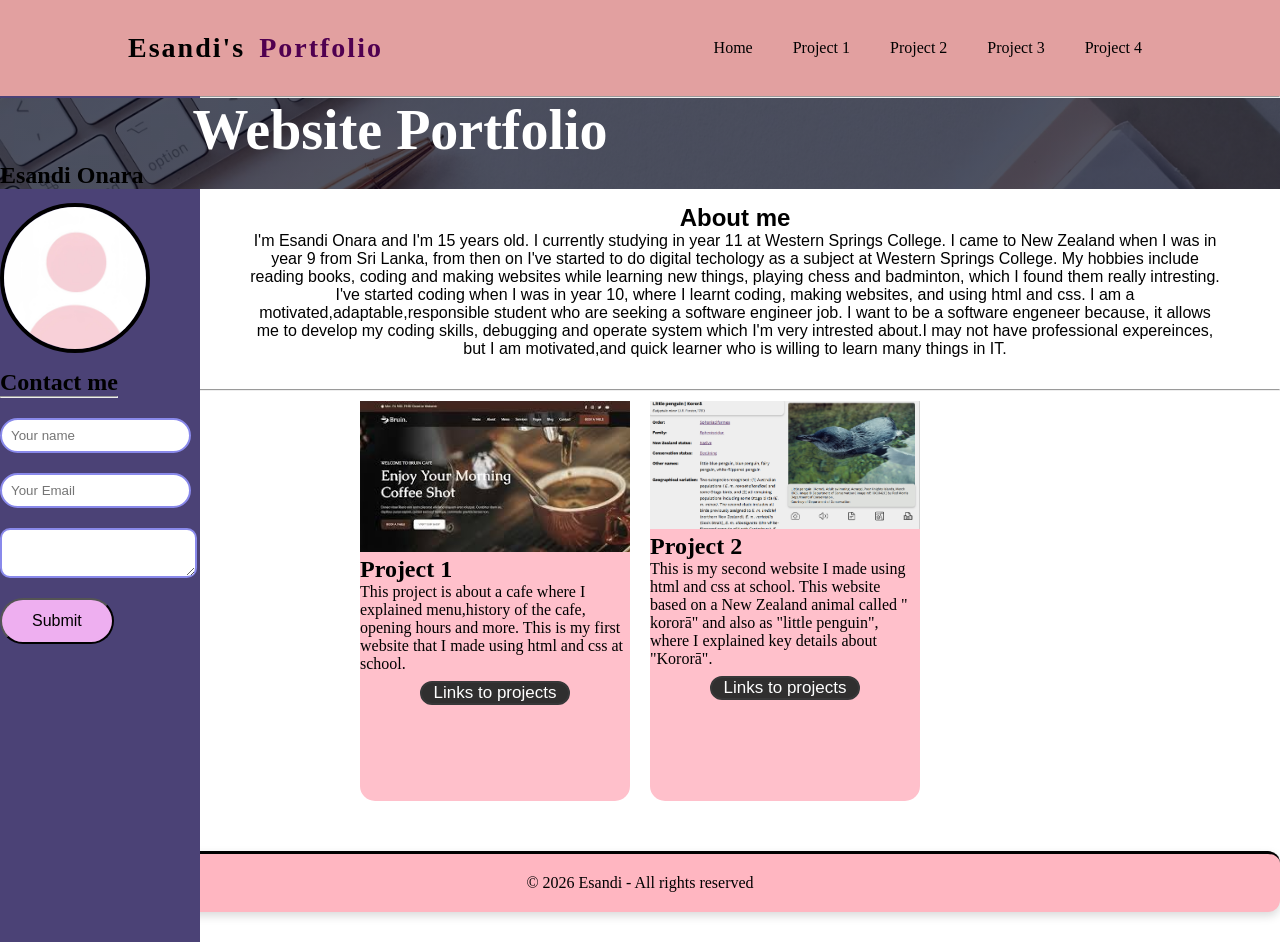
<file: index.html>
<!DOCTYPE html>
<html lang="en">
<head>
    <meta charset="UTF-8">
    <meta name="viewport" content="width=device-width, initial-scale=1.0">
    <title>Document</title>
     <link rel="stylesheet" href="style.css">
</head>
<body>
      <header>
        <h1 class="logo"> Esandi's<span class="gap">Portfolio</span></h1>
        <nav class="navbar">
            <ul>
    <li><a href="index.html">Home</a></li>
    <li><a href="Project1.html">Project 1</a></li>
    <li><a href="Project2.html">Project 2</a></li>
    <li><a href="Project3.html">Project 3</a></li>
    <li><a href="Project4.html">Project 4</a></li>
 </ul>
 </nav>
 
</header>
     <div class="container">
    <aside class="sidebar">
        <h2> Sidebar</h2> 
         <img src="images/profile.jpg" alt="profile photo" style="width:150px; height:150px; border:4px solid black; border-radius:50%; float:left; display:bloack; margin-top: 50px;">
         <br> <br> <br> <br> <br> <br> <br> <br> <br> <br> <br> <br>
         <div class="contact-container">
            <form action="https://formspree.io/f/xjgenorv" method="post" class="contact-left">
            <div class="contatct-left-title">
                <h2> Contact me</h2>
                <hr>
            </div>
            <input type="text" name="name" placeholder="Your name" class="contact-inputs"required>
            <input type="email" name="email" placeholder="Your Email" class="contact-inputs"required>
            <textarea name="message" placeholder="Your message" class="contact-inputs" required> </textarea>
            <button type="submit">Submit </button>
            </form>
            <div class="contatc-right">
         </div>
         </div>
    </aside> 
    <hr>
        <section class="home" id="home">
   <div class="introduction">
        <h1> Website Portfolio</h1>
       <h2> Esandi Onara</h2>
       </div>
      </section>
    
        <article>
            <h1> About me </h1>
            <p> I'm Esandi Onara and I'm 15 years old. I currently studying in year 11 at Western Springs College. I came to New Zealand when I was in year 9 from Sri Lanka, from then on I've started to do digital techology as a subject at Western Springs College. My hobbies include reading books, coding and making websites while learning new things, playing chess and badminton, which I found them really intresting. I've started coding when I was in year 10, where I learnt coding, making websites, and using html and css. I am a motivated,adaptable,responsible student who are seeking a software engineer job. I want to be a software engeneer because, it allows me to develop my coding skills, debugging and operate system which I'm very intrested about.I may not have professional expereinces, but I am motivated,and quick learner who is willing to learn many things in IT.</p>
        </article>

       <br>
      <hr>
    <footer class="image-container">
      <div class="cards">
         <div class="card-img">
         <img src="images/coffee image.jpg" alt="photo"/>
         </div>
         <h2> Project 1</h2>
        <p> This project is about a cafe where I explained menu,history of the cafe, opening hours and more. This is my first website that I made using html and css at school.</p>
        <div class="cards-footer">
            <a href="Project1.html">
            <button>Links to projects</button>
            </a>
         </div>
 </div>

       <div class="cards">
         <div class="card-img ">
            <img src="images/website2.png" alt="website2-photo"/>
         </div>
         <h2> Project 2</h2>
        <p> This is my second website I made using html and css at school. This website based on a New Zealand animal called " kororā" and also as "little penguin", where I explained key details about "Kororā". </p>
        <div class="cards-footer">
            <a href="Project2.html">
            <button>Links to projects</button>
            </a>
        </div>
 </div>
 <section class="education-sectiion">

   
            
        </footer>
         <footer class="main-footer">
           <p> © 2026 Esandi - All rights reserved</p>
        </footer>
  
    <meta name="viewport" content="width=device-width, initial-scale=1.0">
    


 
</body>
</html>
</file>
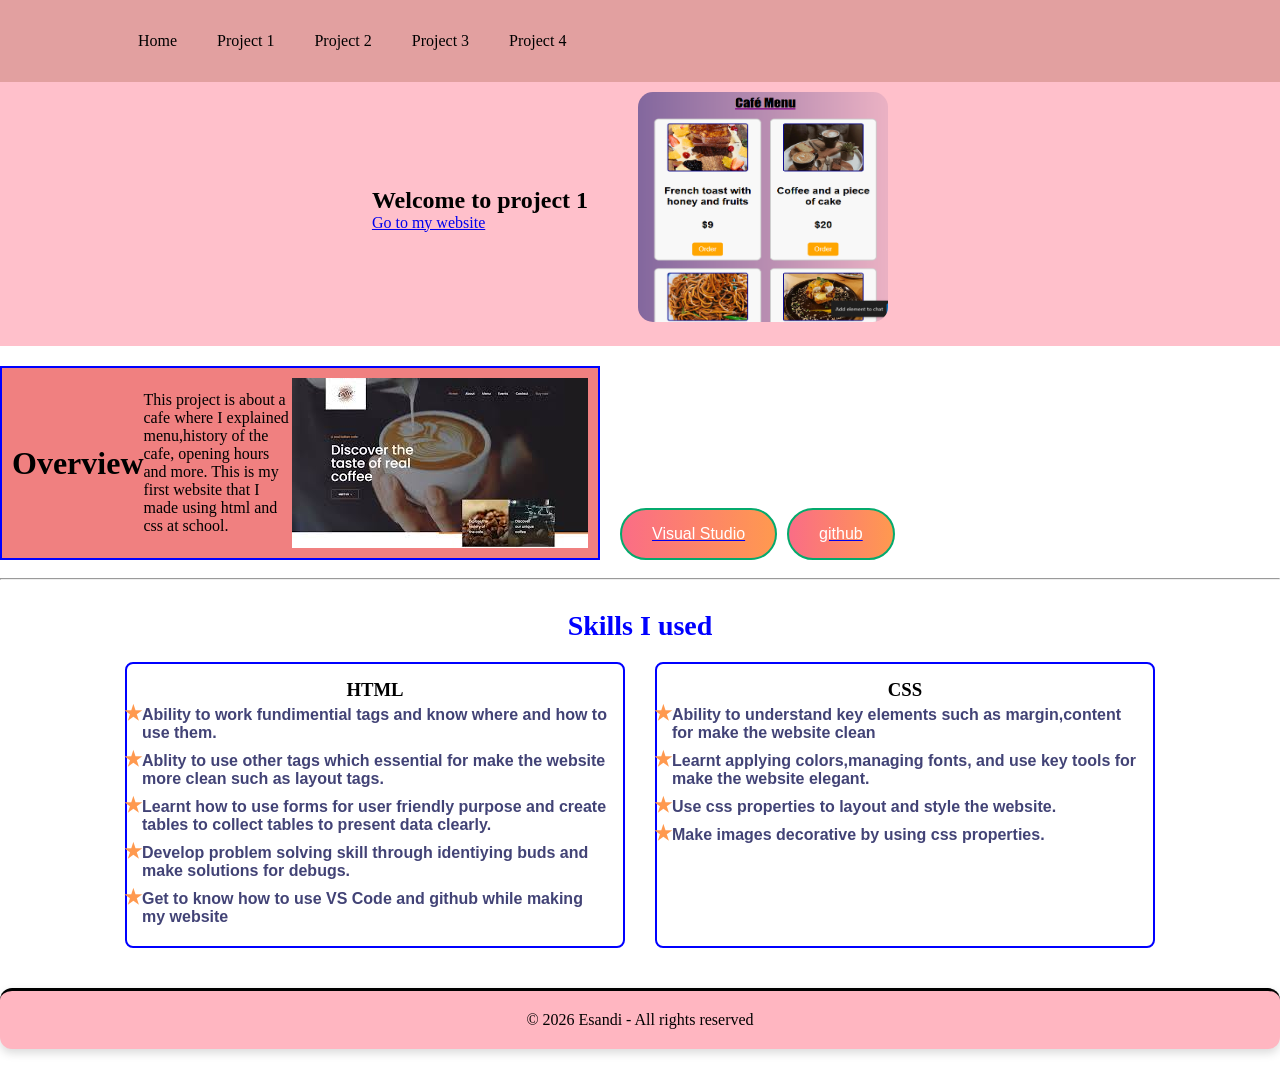
<file: Project1.html>
<!DOCTYPE html>
<html lang="en">
<head>
    <meta charset="UTF-8">
    <meta name="viewport" content="width=device-width, initial-scale=1.0">
    <title>Document</title>
    <link rel="stylesheet" href="style.css">
</head>
<body>
    <header>
     <nav class="navbar">
       <ul>
    <li><a href="index.html">Home</a></li>
    <li><a href="Project1.html">Project 1</a></li>
    <li><a href="Project2.html">Project 2</a></li>
    <li><a href="Project3.html">Project 3</a></li>
    <li><a href="Project4.html">Project 4</a></li>
 </ul>
 </nav>
     </header>
      <section class="Project-1" id="Project-1">
   <div class="welcome-page">
        <div class="projectOne">
        <div class="topic">
            <h1> Welcome to project 1</h1>
            <a href="https://github.com/wsc-tdg/year-10-website" target="_blank"> Go to my website</a>
        </div>
        <div class="welcome-image">
            <img src="images/website-2photo.png"  class="small-image" alt="website1-photo">
        </div>
     </div>
       </div>
      </section>
     <div class="row">
        <div class="overwiew-box" style="border: 2px solid blue;
        padding: 10px; 
        width: 600px;
        background-color: lightcoral;
        display: flex;
        align-items: center;
        margin-top:20px;
        position: relative;">
          <h1>Overview</h1>
    <p>This project is about a cafe where I explained menu,history of the cafe, opening hours and more. This is my first website that I made using html and css at school.</p>
      <img src="images/cafe images.jpg" alt="cafe image" 
      style="width: 450px;">
      </div>
      
      <div class="buttonAlign">
        
         <a href="https://code.visualstudio.com/" target="_blank">
           <button class="button button1">Visual Studio</button>
            </a>
            <a href="https://github.com/">
                <button class="button button1">github</button>
            </a>
             
      </div>
      </div>
      </div>
      <br>
      <hr>
      
       
      <h3 class="skills-title">Skills I used</h3>
      <div class="skills-container">
        <div class="website-box">
          <h3> HTML</h3>
          <ul> 
            <li> Ability to work fundimential tags and know where and how to use them.</li>
            <li>Ablity to use other tags which essential for make the website more clean such as layout tags.</li>
            <li>Learnt how to use forms for user friendly purpose and create tables to collect tables to present data clearly.</li>
            <li>Develop problem solving skill through identiying buds and make solutions for debugs.</li>
            <li> Get to know how to use VS Code and github while making my website</li>

            
            </ul>
        </div>
        <div class="website-box">
          <h3>CSS</h3>
          <ul>
            <li> Ability to understand key elements such as margin,content for make the website clean</li>
            <li>Learnt applying colors,managing fonts, and use key tools for make the website elegant.</li>
            <li>Use css properties to layout and style the website.</li>
           <li> Make images decorative by using css properties.</li>
          </ul>
        </div>
        </div>
        </div>
        <footer class="main-footer">
           <p> © 2026 Esandi - All rights reserved</p>
        </footer>
      
      
     <meta name="viewport" content="width=device-width, initial-scale=1.0">
          
           
 
</body>
</html>
</file>
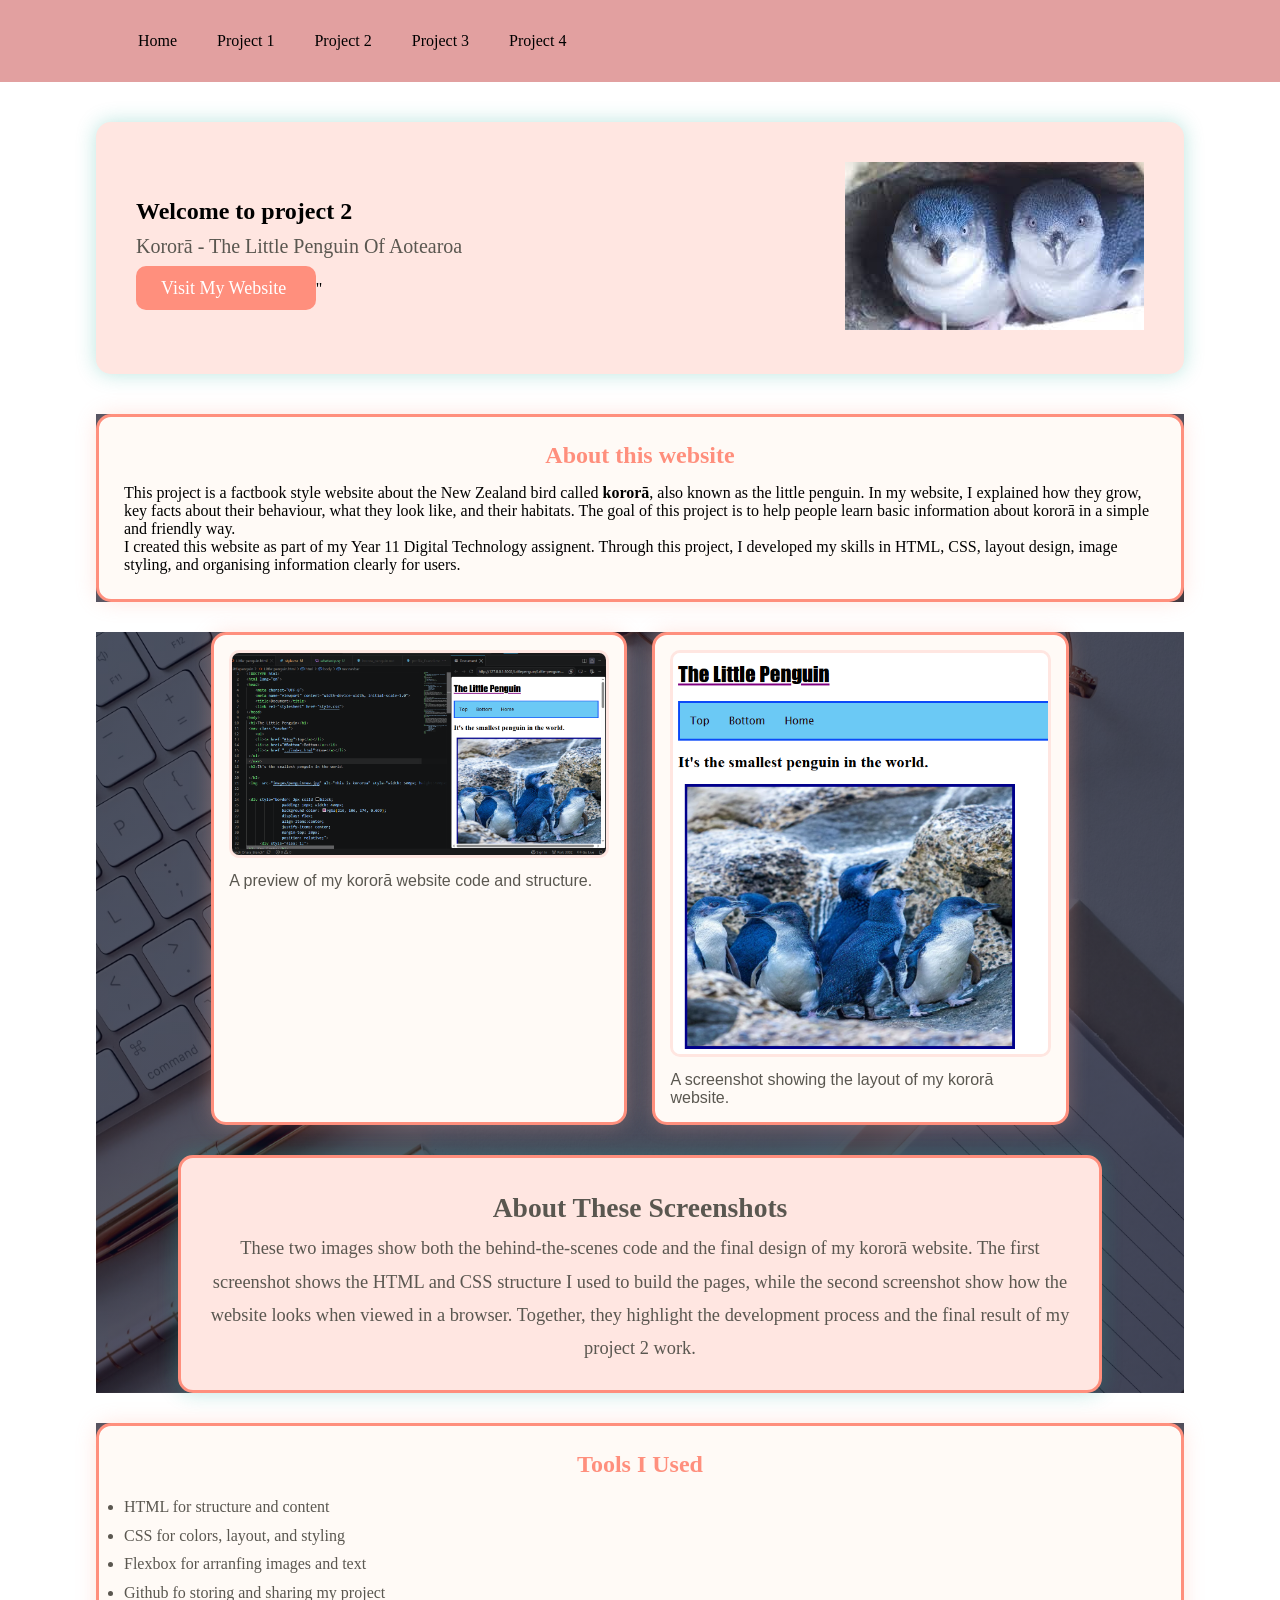
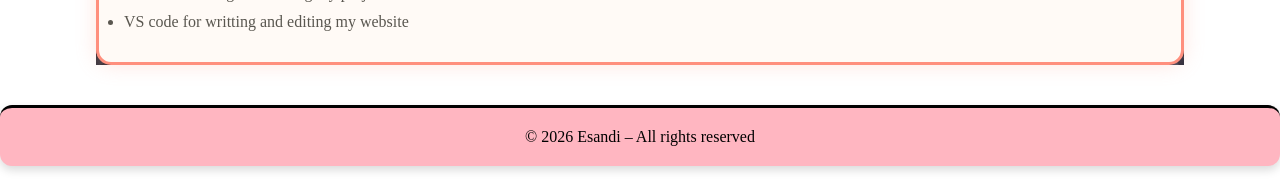
<file: Project2.html>
<!DOCTYPE html>
<html lang="en">
<head>
    <meta charset="UTF-8">
    <meta name="viewport" content="width=device-width, initial-scale=1.0">
    <title>Project 2 - Korora Website</title>
    <link rel="stylesheet" href="style.css">
</head>

<body>

<header>
    <nav class="navbar">
        <ul>
            <li><a href="index.html">Home</a></li>
            <li><a href="Project1.html">Project 1</a></li>
            <li><a href="Project2.html">Project 2</a></li>
            <li><a href="Project3.html">Project 3</a></li>
            <li><a href="Project4.html">Project 4</a></li>
        </ul>
    </nav>
</header>

<section class="project2-hero">
    <div class="project2-hero-section">
        <h1>Welcome to project 2</h1>
        <p class="project2-tagline">Kororā - The Little Penguin Of Aotearoa</p>
        <a href="https://github.com/WhaeaTKV/11TDG_KN_Factbook_2026/tree/main/Littlepenguin" target="_blank" class="project2-button">
            Visit My Website
        </a>"
    </div>

    <div class="welcome-image">
        <img src="images/korora.jpg" alt="Kororā Penguin">
    </div>
</section>

<section class="project2-section">
    <div class="project2-box">
        <h2>About this website</h2>
        <p>
            This project is a factbook style website about the New Zealand bird called <strong>kororā</strong>,
            also known as the little penguin. In my website, I explained how they grow, key facts about their 
            behaviour, what they look like, and their habitats. The goal of this project is to help people learn
            basic information about kororā in a simple and friendly way.
        </p>
        <p>
            I created this website as part of my Year 11 Digital Technology assignent. Through this project, I
            developed my skills in HTML, CSS, layout design, image styling, and organising information
            clearly for users. 
        </p>
    </div>
</section>

<section class="project2-section">
    <div class="project2-image-row">

        <div class="project2-image-box">
            <img src="images/Little penguin screenshot.png" alt="Code Screenshot">
            <p class="project2-image-caption"> A preview of my kororā website code and structure.</p>
        </div>

        <div class="project2-image-box">
            <img src="images/Website-2.png" alt="Website Preview">
            <p class="project2-image-caption"> A screenshot showing the layout of my kororā website.</p>
        </div>

    </div>

    <div class="project2-description-box">
        <h2>About These Screenshots</h2>
        <p>
            These two images show both the behind-the-scenes code and the final design of my kororā website.
            The first screenshot shows the HTML and CSS structure I used to build the pages, while the second
            screenshot show how the website looks when viewed in a browser. Together, they highlight the 
            development process and the final result of my project 2 work.
        </p>
    </div>
</section>

<section class="project2-section">
    <div class="project2-box">
        <h2> Tools I Used</h2>
        <ul class="project2-list">
            <li>HTML for structure and content</li>
            <li>CSS for colors, layout, and styling</li>
            <li>Flexbox for arranfing images and text</li>
            <li>Github fo storing and sharing my project</li>
            <li>VS code for writting and editing my website</li>
        </ul>
    </div>
</section>

<footer class="main-footer">
    <p>© 2026 Esandi – All rights reserved</p>
</footer>

</body>
</html>
</file>
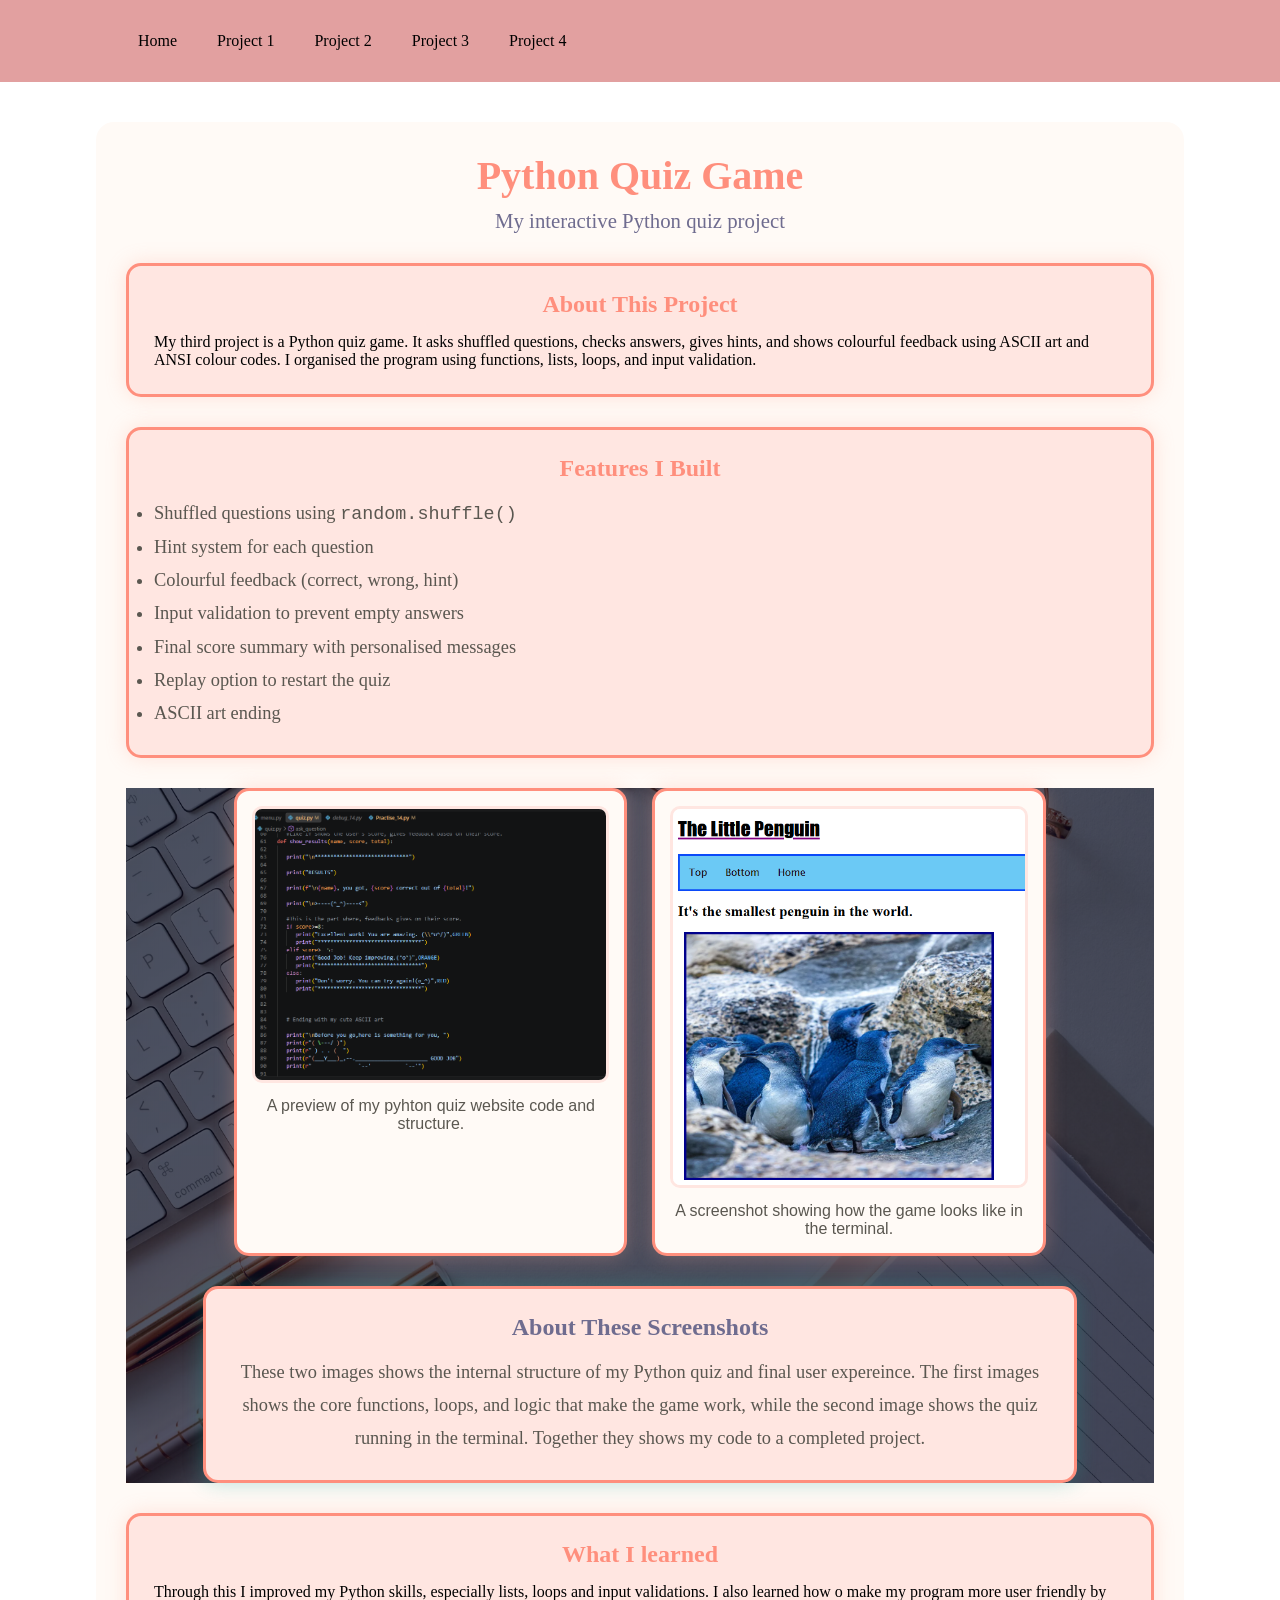
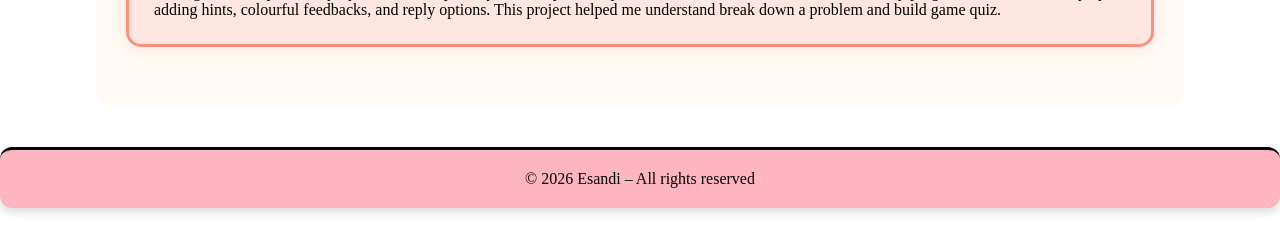
<file: Project3.html>
<!DOCTYPE html>
<html lang="en">
<head>
    <meta charset="UTF-8">
    <meta name="viewport" content="width=device-width, initial-scale=1.0">
    <title>Project 3 - Python Quiz</title>
    <link rel="stylesheet" href="style.css">
</head>

<body>

<header>
    <nav class="navbar">
        <ul>
            <li><a href="index.html">Home</a></li>
            <li><a href="Project1.html">Project 1</a></li>
            <li><a href="Project2.html">Project 2</a></li>
            <li><a href="Project3.html">Project 3</a></li>
            <li><a href="Project4.html">Project 4</a></li>
        </ul>
    </nav>
</header>

<section class="project3-container">

    <h1 class="project3-title">Python Quiz Game</h1>
    <p class="project3-subtitle">My interactive Python quiz project</p>

    <div class="project3-box">
        <h2>About This Project</h2>
        <p>
            My third project is a Python quiz game. It asks shuffled questions, checks answers,
            gives hints, and shows colourful feedback using ASCII art and ANSI colour codes.
            I organised the program using functions, lists, loops, and input validation.
        </p>
    </div>

    <div class="project3-box">
        <h2>Features I Built</h2>
        <ul>
            <li>Shuffled questions using <code>random.shuffle()</code></li>
            <li>Hint system for each question</li>
            <li>Colourful feedback (correct, wrong, hint)</li>
            <li>Input validation to prevent empty answers</li>
            <li>Final score summary with personalised messages</li>
            <li>Replay option to restart the quiz</li>
            <li>ASCII art ending</li>
        </ul>
    </div>

    <section class="project3-section">
    <div class="project3-image-row">

        <div class="project3-image-box">
            <img src="images/Project3-screenshot.png" alt="Code Screenshot">
            <p class="project3-image-caption"> A preview of my pyhton quiz website code and structure.</p>
        </div>

        <div class="project3-image-box">
            <img src="images/Website-2.png" alt="Website Preview">
            <p class="project3-image-caption"> A screenshot showing how the game looks like in the terminal.</p>
        </div>

    </div>

    <div class="project3-description-box">
        <h2>About These Screenshots</h2>
        <p>
            These two images shows the internal structure of my Python quiz and final user expereince. 
            The first images shows the core functions, loops, and logic that make the game work, 
            while the second image shows the quiz running in the terminal. Together they shows my code 
            to a completed project.
        </p>
    </div>
</section>
<div class="project3-box">
    <h2>What I learned</h2>
    <p>
      Through this I improved my Python skills, especially lists, loops and input validations. 
      I also learned how o make my program more user friendly by adding hints, colourful feedbacks,
      and reply options. This project helped me understand break down a problem and build game quiz. 
    </p>
</div>
</section>

<footer class="main-footer">
    <p>© 2026 Esandi – All rights reserved</p>
</footer>

</body>
</html>
</file>
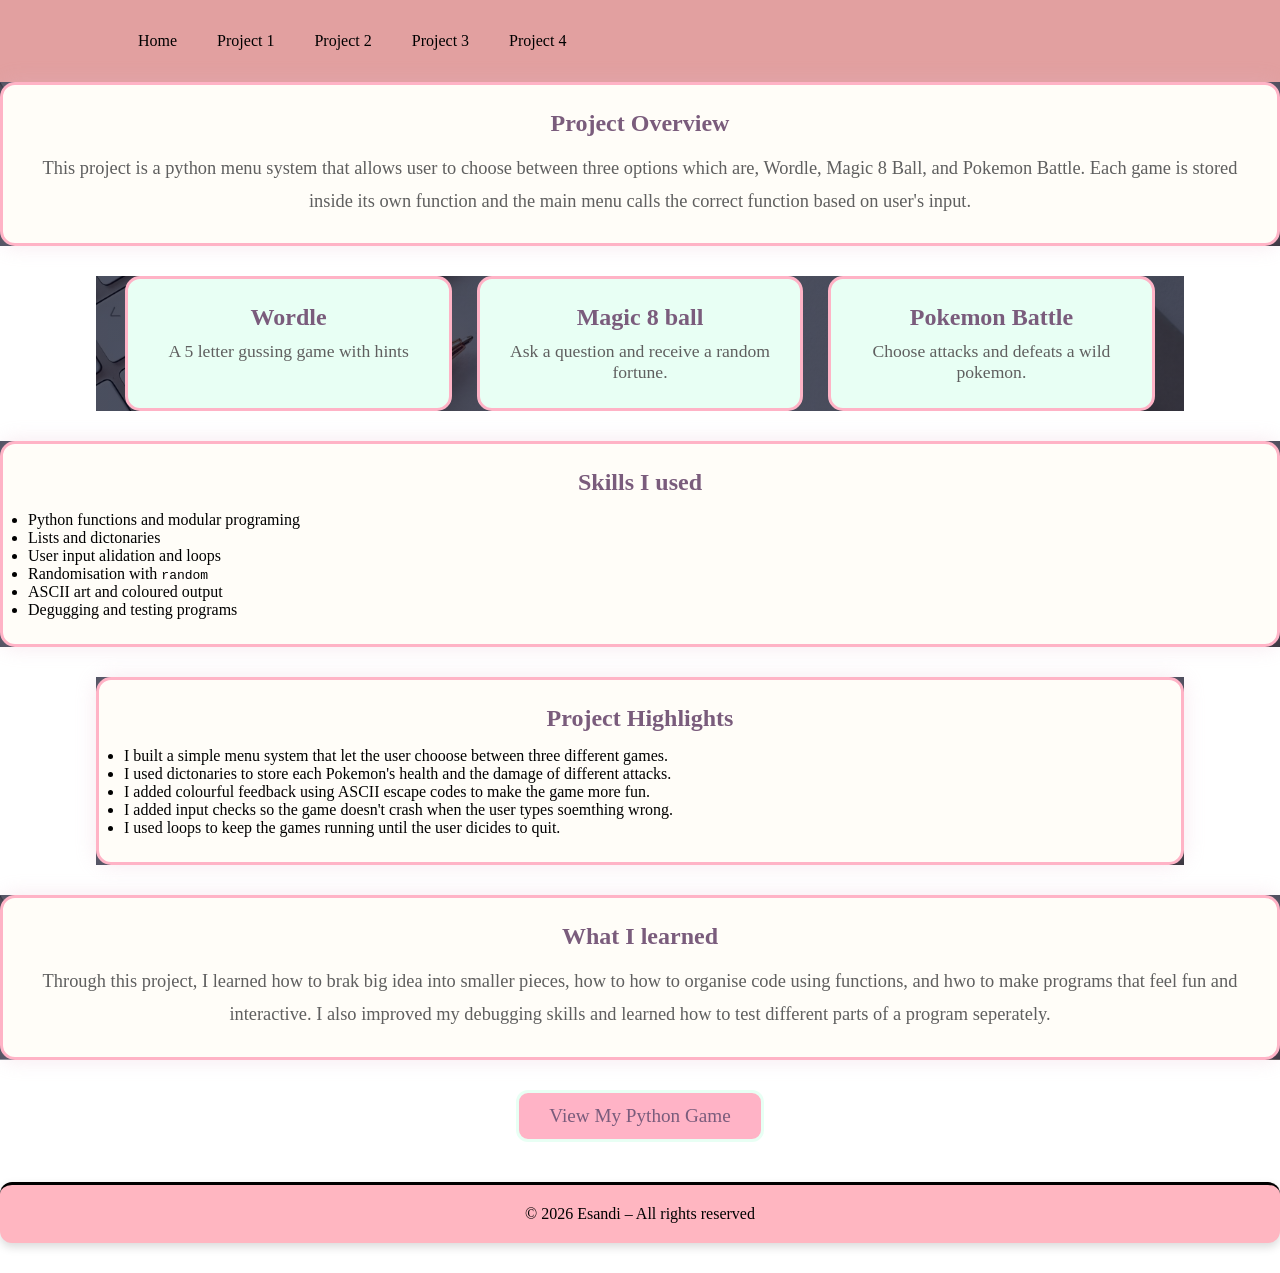
<file: Project4.html>
<!DOCTYPE html>
<html lang="en">
<head>
    <meta charset="UTF-8">
    <meta name="viewport" content="width=device-width, initial-scale=1.0">
    <title>Project 4 - Python Menu Game</title>
    <link rel="stylesheet" href="style.css">
</head>

<body>

<header>
    <nav class="navbar">
        <ul>
            <li><a href="index.html">Home</a></li>
            <li><a href="Project1.html">Project 1</a></li>
            <li><a href="Project2.html">Project 2</a></li>
            <li><a href="Project3.html">Project 3</a></li>
            <li><a href="Project4.html">Project 4</a></li>
        </ul>
    </nav>
</header>
<section class="project4-section">
    <div class="project4-box">
        <h2>Project Overview</h2>
        <p>
            This project is a python menu system that allows user to choose between three options which are, 
            Wordle, Magic 8 Ball, and Pokemon Battle. Each game is stored inside its own function and the
            main menu calls the correct function based on user's input. 
        </p>
    </div>
</section>

<section class="project4-secion">
    <div class="project4-card-row">

        <div class="project4-card">
            <h2>Wordle</h2>
            <p>A 5 letter gussing game with hints</p>
        </div>

        <div class="project4-card">
            <h2>Magic 8 ball</h2>
            <p>Ask a question and receive a random fortune.</p>
        </div>

        <div class="project4-card">
            <h2>Pokemon Battle</h2>
            <p>Choose attacks and defeats a wild pokemon.</p>
        </div>
 </div>
</section>

<section class="project4-section">
    <div class="project4-box">
        <h2>Skills I used</h2>
        <ul class="Project4-list">
            <li>Python functions and modular programing</li>
            <li>Lists and dictonaries</li>
            <li>User input alidation and loops</li>
            <li>Randomisation with <code>random</code></li>
            <li>ASCII art and coloured output</li>
            <li>Degugging and testing programs</li>
        </ul>
    </div>
</section>

<section class="project4-secion">
    <div class="project4-box">
        <h2>Project Highlights</h2>
        <ul class="Project4-list">
            <li>I built a simple menu system that let the user chooose between three different games.</li>
            <li>I used dictonaries to store each Pokemon's health and the damage of different attacks.</li>
            <li>I added colourful feedback using ASCII escape codes to make the game more fun.</li>
            <li>I added input checks so the game doesn't crash when the user types soemthing wrong.</li>
            <li>I used loops to keep the games running until the user dicides to quit.</li>
        </ul>
    </div>
</section>

<section class="project4-section">
    <div class="project4-box">
        <h2>What I learned</h2>
        <p>
            Through this project, I learned how to brak big idea into smaller pieces, how to
            how to organise code using functions, and hwo to make programs that feel fun and 
            interactive. I also improved my debugging skills and learned how to test different
            parts of a program seperately.  
        </p>
    </div>
</section>
<div class="project4-button-container">
    <a href="Project4.html" class="project4-button">View My Python Game</a>
</div>
<footer class="main-footer">
    <p>© 2026 Esandi – All rights reserved</p>
</footer>

</body>
</html>
</file>
<file: style.css>
*{
        margin: 0;
        padding: 0;
        box-sizing: border-box;
        outline:invert;
        transition: .2s linear;
        }
   
    header{
        position:sticky;
        top:0; left:0;right: 0;
        background: rgba(219, 136, 136, 0.795);
        padding: 2rem 10%;
        display: flex;
        align-items: center;
        justify-content: space-between;
        
        }

    .navbar a{
        color: black;
        text-decoration: none;
        padding: 55px;
        text-align: center;
        height: 19px;
        font-size:16px;
        font-family: cursive;
        padding: 5px 10px;
    }
    .navbar ul{
      list-style-type: none;
      padding: 0px;
      margin: 0px;
      overflow: hidden;
      }
    .navbar a:hover{
  background-color: #4c585e;
  color: white;
  border-radius: 5px;
  
}
.navbar li{
    float: left;
    }

  section{
    background-image: linear-gradient(rgba(4,9,30,0.7),rgba(4,9,30,0.7)),url(images/background.avif);
    background-size: cover;
    background-position:right;
    background-size: cover;
    text-align: left;
    position: relative;


}
.home .introduction{
    max-width: 50rem;
    }
.home .introduction h1{
     font-size: 3.5rem;
     color: white;
     text-align: center;
     font-family:cursive;
   }  
 .container .sidebar{
    position: fixed;
    width: 200px;
    height: 100%;
    background: #4b4276;
    padding: 30px 0;
    }  
.contact-container{
    height: 100px;
    justify-content: space-evenly;
 }
 .contact-left{
    align-items: start;
    gap: 20px;
    display: flex;
    flex-direction:column;
    }
  .contact-inputs{
    height:35px;
    padding: 9px;
    font-weight: 300;
    border-radius: 50px;
  }
  .contact-left textarea{
    height: 50px;
    border-radius: 10px;
    }
  .contact-inputs{
    border: 2px solid rgb(137, 137, 235);
    }
   .contact-left button{
      display: flex;
      align-items: center;
      gap:10px;
      border-radius: 50px;
      padding:12px 30px;
      font-size: 16px;
      cursor: pointer;
      border-radius: 50px;
      background: rgb(238, 175, 240);
       }
      article{
      color: black;
      text-align: center;
      padding-left: 10px;
      padding: 15px 60px 13px 250px;
      font-family: sans-serif,Geneva, Tahoma;
      }
     
     .image-container{
      display: flex;
      justify-content: center;
      }
      .cards{
        background:pink;
        width:270px;
        height: 400px;
        margin: 10px;
        border-radius: 15px;
      }
       .card-image{
        height: 150px;
        background-size: cover;
      }
      .card-img img{
        width: 100%;
     }
      .cards-body p{
        text-align: justify;
        padding-left: 5px;
        margin-bottom: 10px;
       }
      .cards-footer{
        display: flex;
        justify-content: center;
        align-items: center;
        padding: 8px;
      }
      .cards-footer button{
        width: 150px;
        border-radius: 15px;
        background-color: rgb(48, 47, 47);
        color: white;
        border: 2px solid rgb(55, 55, 56);
        font-size: 17px;
        }
      .button {
      display: flex;
      align-items:end;
      justify-content: center;
      padding: 15px 30px;
      font-size: 16px;
      color:white;
      gap: 10px;
      border-radius: 50px;
      background: linear-gradient(270deg,#ff994f,#fa6d86);
      cursor: pointer;
      border: 2px solid #04AA6D ;
}

.buttonAlign {
  display: flex;
  gap: 10px;
  justify-content: center;
}
.row{
  display:flex;
  align-items: flex-end;
  gap: 20px;
}  
.websites{
  background: pink;
  width: 22%;
  border-radius: 24px;
  overflow: hidden;
  }
  .skills-container{
    display: flex;
    gap: 30px;
    justify-content: center;
    margin-top: 20px;
    }
  .website-box{
    border: 2px  solid blue;
    padding: 15px;
    width: 500px;
    text-align: left;
    border-radius: 8px;
  }
  .website-box h3{
    text-align: center;
    }
   .website-box li{
    color: #424376;
    font-weight: bold;
    margin-bottom: 5px;
    font-family: 'Poppins',sans-serif;
}
.skills-title{
  text-align: center;
  font-size: 28px;
  font-weight: bold;
  color: blue;
  margin-top: 30px;
  margin-bottom: 20px;
  font-family: cursive;
  }
.website-box li::marker{
  content: "★";
  color:#ff994f;
  font-size: 20px;
  }
      
  .Project-1 {
   background: pink;
    background-size: cover;
    background-position:right;
    background-size: cover;
    text-align: left;
    position: relative;
}
.projectOne {
        display: flex;
        padding: 10px 40px 20px 20px ;
        align-items: center;
        justify-content: center;
        gap: 50px;
        }
    .small-image{
      width: 250px;
      height: 230px;
      border-radius: 15px;
      }
    .main-footer{
      padding: 20px 0;
      margin-top: 40px;
      background-color: lightpink;
      text-align: center;
      border-radius: 12px;
      box-shadow: 0 4px 10px rgba(0,0,0,0.15);
      border-top: 3px solid black;
      margin-bottom: 30px;
      width:100%
    }
    .logo{
      font-size: 28px;
      font-family: cursive;
      font-weight: bold;
      color: black;
      letter-spacing: 2px;
      
   }
   .logo span{
    color: rgb(80,0,80);
    padding-left: 2px;
    }
    .navbar ul{
      list-style: none;
      display: flex;
      gap: 20px;
     }
     .gap{
      margin-left: 12px;
    }

.project2-hero{
  display: flex;
  justify-content: space-between;
  align-items: center;
  padding: 40px;
  background: #ffe6e1;
  border-radius: 15px;
  margin: 40px auto;
  width: 85%;
  box-shadow: 0 0 20px rgba(25,170,150,0.3);
}
.project2-hero-content{
  display: flex;
  flex-direction: column;
  gap: 15px;
  max-width: 50%;
}
.project2-hero-content h1{
  font-size: 45px;
  font-family: cursive;
  color: #6f6c8f;
}
.project2-tagline{
  font-size: 20px;
  margin: 10px 0 20px;
  color: #5a5750;
}
.project2-button{
  text-decoration: none;
  background: #ff8f7d;
  color: white;
  padding: 12px 25px;
  border-radius: 10px;
  font-size: 18px;
}
.project2-button:hover{
  background: #6f6c8f;
}
.project2-hero-image img{
  width:350px;
  border-radius: 20px;
  box-shadow: 0 0 25px #ff8f7d, 0 0 50px #ffe6e1;
}
.project2-section{
  width: 85%;
  margin: 30px auto;
}
.project2-box{
  background: #fffaf6;
  border: 3px solid #ff8f7d;
  border-radius: 15px;
  padding: 25px;
  box-shadow: 0 0 20px rgba(255,170,150,0.3);
  margin-bottom: 30px;
}
.project2-box h2{
  text-align: center;
  color: #ff8f7d;
  margin-bottom: 15px;
}
.project2-image{
  width: 100%;
  max-width: 600px;
  display: block;
  margin: 20px auto;
  border-radius: 12px;
  border: 4px solid #ff8f7d;
}
.project2-list{
  font-size: 1.2 rem;
  line-height: 1.8;
  color: #5a5750
}

.project2-image-row{
  display: flex;
  justify-content: center;
  gap: 25px;
  margin: 30px auto;
  width: 85%;
}
.project2-image-box{
  background: #fffaf6;
  border: 3px solid #ff8f7d;
  border-radius: 15px;
  padding: 15px;
  width: 45%;
  box-shadow: 0 0 20px rgba(255,170,150,0.3);
}
.project2-image-box img{
  width:100%;
  border-radius: 10px;
  border: 3px solid #ffe6e1;
}
.project2-image-caption{
  margin-top: 10px;
  font-size: 1rem;
  color: #5a5750;
  font-family: 'Poppins', sans-serif;
}
.project2-description-box{
  background: #ffe6e1;
  border: 3px solid #ff8f7d;
  border-radius: 15px;
  padding: 25px;
  width: 85%;
  margin: 30px auto;
  box-shadow: 0 0 20px rgba(25,170,150,0.3);
}
.project2-description-box{
  text-align: center;
  color: #6f6c8f;
  margin-bottom: 15px;
  font-family: cursive;
}
.project2-description-box{
  font-size: 1.15rem;
  line-height: 1.8;
  color: #5a5750;
  text-align: center;
}
.project3-container{
    width: 85%;
    margin:  40px auto;
    padding: 30px;
    background: #fffaf6;
    border-radius: 18px;
    box-shadow: 0,0, 20 rgba(255, 170, 150,0.3)
}
.project3-title{
    text-align: center;
    font-size: 2.5rem;
    color: #ff8f7d;
    margin-bottom: 10px;
    font-family: cursive;
}
.project3-subtitle{
    text-align: center;
    font-size: 1.3rem;
    color: #6f6c8f;
    margin-bottom: 30px;
}
.project3-box{
    background: #ffe6e1;
    border: 3px solid #ff8f7d;
    border-radius: 15px;
    padding: 25px;
    margin-bottom: 30px;
    box-shadow: 0 0 20px rgba(255, 170, 150, 0.3);
}
.project3-box h2{
    color: #ff8f7d;
    margin-bottom: 15px;
    text-align: center;
}
.project3-box ul{
    font-size: 1.15rem;
    line-height: 1.8;
    color: #5a5750;
}
.project3-image-row{
  display: flex;
  justify-content: center;
  gap: 25px;
  margin: 30px auto;
  width: 85%;
}
.project3-image-box{
  background: #fffaf6;
  border: 3px solid #ff8f7d;
  border-radius: 15px;
  padding: 15px;
  width: 45%;
  box-shadow: 0 0 20px rgba(255,170,150,0.3);
  text-align: center;
}
.project3-image-box img{
  width:100%;
  border-radius: 10px;
  border: 3px solid #ffe6e1;
}
.project3-image-caption{
  margin-top: 10px;
  font-size: 1rem;
  color: #5a5750;
  font-family: 'Poppins', sans-serif;
}
.project3-description-box{
  background: #ffe6e1;
  border: 3px solid #ff8f7d;
  border-radius: 15px;
  padding: 25px;
  width: 85%;
  margin: 30px auto;
  box-shadow: 0 0 20px rgba(25,170,150,0.3);
}
.project3-description-box h2{
  text-align: center;
  color:#6f6c8f;
  margin-bottom: 15px;
  font-family: cursive;
}
.project3-description-box p{
  font-size: 1.15rem;
  line-height: 1.8;
  color: #5a5750;
  text-align: center;
  
} 
.project4-banner{
  width:85%;
  margin:40px auto;
  background: #e8fff4;
  padding:40px;
  border-radius: 20px;
  text-align: center;
  box-shadow: 0,0,20 rgba(200,255,230,0.4);
}  
.project4-banner h1{
  font-size: 30rem;
  color: #7a5c7c;
  font-family: cursive;
}  
.project4-subheading{
  font-size: 1.3rem;
  color: #5f5f5f;
  margin-top: 10px;
}
.project4-secion{
  width:85%;
  margin: 30px auto;
}
.project4-box{
  background: #fffdf8;
  border: 3px solid #ffb3c6;
  border-radius: 15px;
  padding: 25px;
  box-shadow: 0 0 20px rgba(225,179,198,0.3);
}
.project4-box h2{
  text-align: center;
  color: #7a5c7c;
  margin-bottom: 15px;
  font-family: cursive;
}
.project4-box p{
  color:#5f5f5f;
  font-size: 1.15rem;
  line-height: 1.8;
  color: #5f5f5f;
  text-align: center;
}
.project4-card-row{
  display: flex;
  justify-content: center;
  gap: 25px;
}
.project4-card{
  background: #e8fff4;
  border: 3px solid #ffb3c6;
  border-radius: 15px;
  padding: 25px;
  width: 30%;
  text-align: center;
  box-shadow: 0 0 20 rgba(200,255,230,0.4);
}
.project4-card h2{
  color: #7a5c7c;
  margin-bottom: 10px;
  font-family: cursive;
}
.project4-card p{
  color: #5f5f5f;
  font-size: 1.1rem;
}
.project4-button-container{
  text-align: center;
  margin: 30px 0;
}
.project4-button{
  display: inline-block;
  background: #ffb3c6;
  color: #7a5c7c;
  padding: 12px 30px;
  border-radius: 12px;
  font-size: 1.2rem;
  font-family: cursive;
  text-decoration: none;
  border: 3px solid #e8fff4;
  box-shadow: 0 0 0 20 rgba(225,179,198,0.3));
}
.project4-button:hover{
  background: #e8fff4;
  color: #5f5f5f;
  border-color: #ffb3c6;
  box-shadow: 0 0 20px rgba(200,255,230,0.5);
}
</file>
